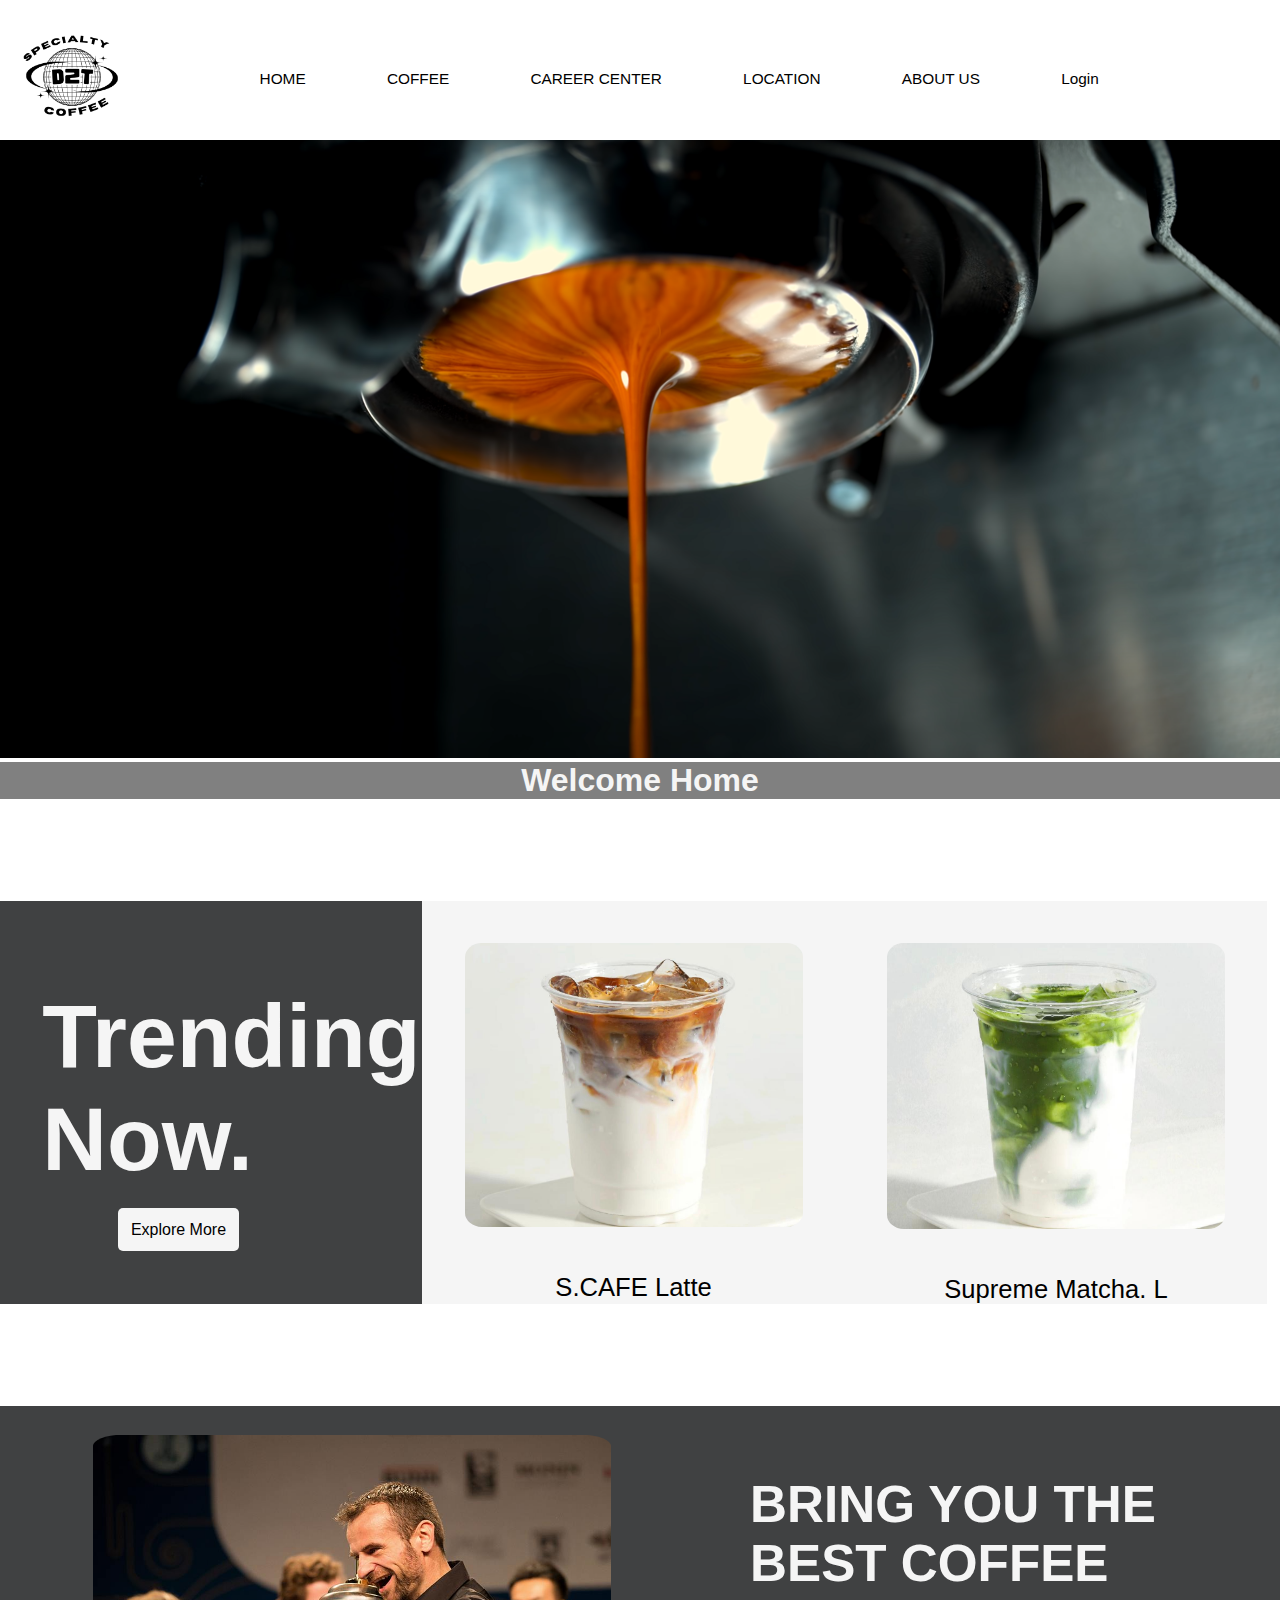
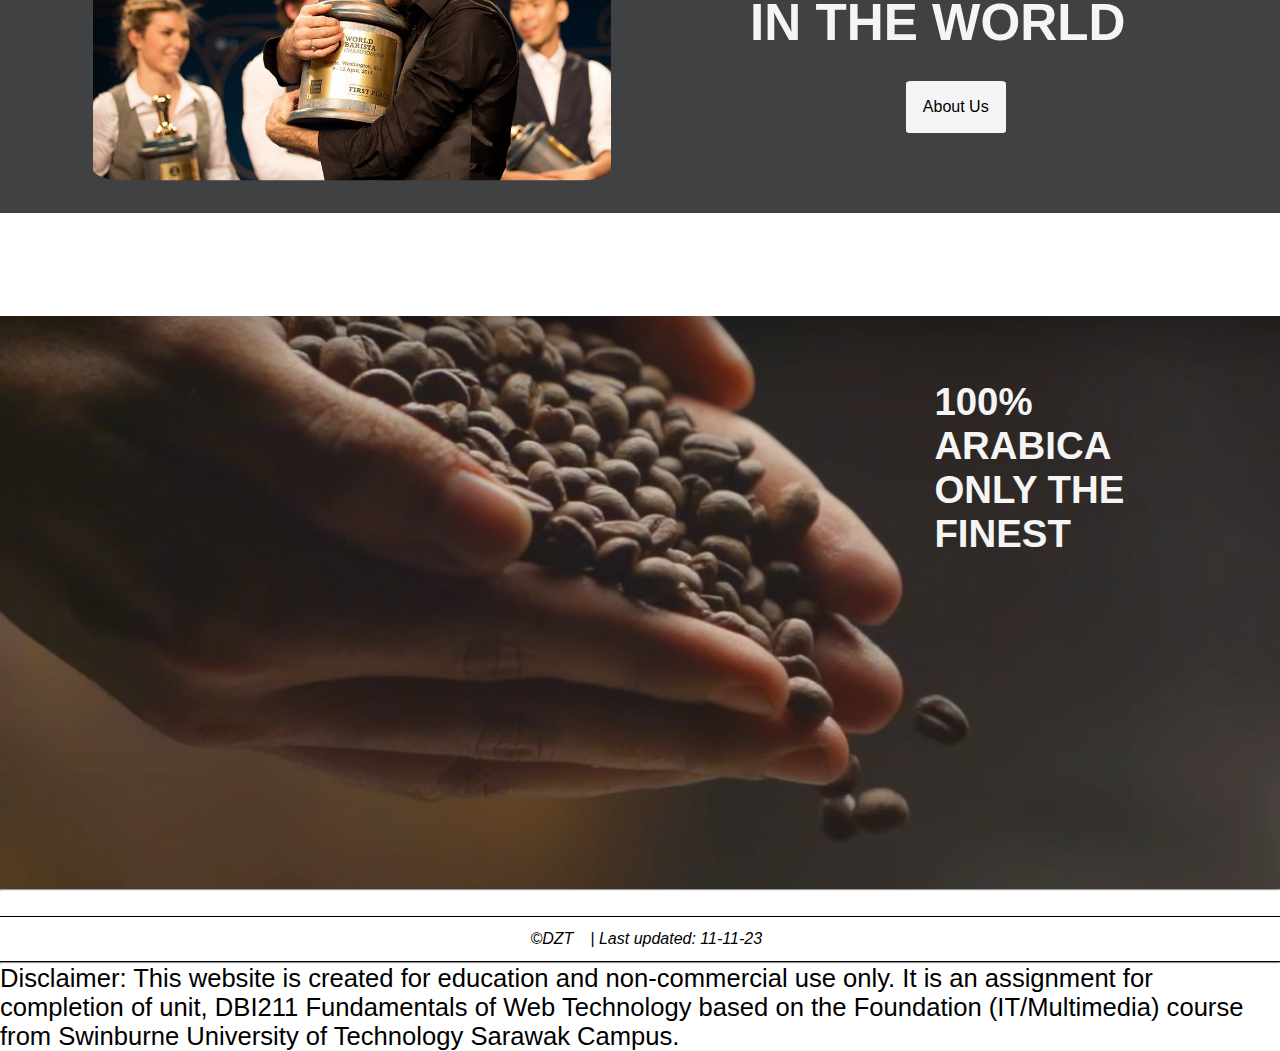
<file: index.html>
<!DOCTYPE html>
<html lang="en">
<head>
	<meta charset="utf-8">
	<meta name="author" content="Tingkungming">
	<meta name="viewport" content="width=device-width, initial-scale=1.0">
	<link rel="stylesheet" type="text/css" href="style.css">
	<!-- java script apply at this page -->
	<script src="script.js" type="text/javascript"></script>
	<title>Homepage</title>
</head>
<body class="size">
	<header>
			<div class="logo">
				<a href="index.html"><img src="images&videos/dzt.png" alt="dzt logo"></a>	
			</div>
			<nav>
				<ul>
					<li><a href="index.html">HOME</a></li>	
					 													
					<li><a href="coffee.html" class="nopadding">COFFEE</a>
						<ul  class="dropdown">
							<li class="rewardlink"><a href="reward.html" >- REWARD</a></li>
						</ul>
					</li>
					<!-- Scroll down menu at here-->
					<li><a href="career.html">CAREER CENTER</a></li>
					<li><a href="location.html">LOCATION</a></li>
					<li><a href="about.html">ABOUT US</a></li>
					<li class="navli"><a href="login.html">Login</a></li>
					<li class="navli"><a href="feedback.html">FEEDBACK</a></li>
				</ul>
			</nav>			
	</header>

	<div class="homebanner">
		<img src="images&videos/homebanner.png" id="img1" alt="banner">	
		<div class="bannerh1"><h1>Welcome Home</h1></div>
		<div class="clear"></div>		
	</div>
	
	<article>
		<div class="content">
			<div class="trending">				
				<h1>Trending Now.</h1>	
				<a href="coffee.html" class="hypertrending">Explore More</a>	
			</div>
			
			<div class="latte">
				<img src="images&videos/latte.jpeg" alt="latte">
				<p>S.CAFE Latte</p>
			</div>
			<div class="latte">
				<img src="images&videos/matcha.jpeg" alt="matcha">
				<p>Supreme Matcha. L</p>
			</div>	
			<div class="clear"></div>		
		</div>

		<div class="champion">
			<div class="champion2">
				<img src="images&videos/champion.jpg" alt="champion">
			</div>
			<div class="champion2">
				<ul>
				<li>BRING YOU THE</li>
				<li id="best">BEST <span class="small">COFFEE</span></li>
				<li>IN THE WORLD</li>
				</ul>
				<a href="#aboutus">About Us</a>
			</div>
			
		</div>	

		<div class="bean">
			<ul>
				<li>100%</li>
				<li>ARABICA</li>
				<li>ONLY THE FINEST</li>
			</ul>
		</div>
	</article>
	<hr>
	<footer>
		<address>
			<a href="about.html" class="foot">&copy;DZT</a> | Last updated: 11-11-23
		</address>
	</footer>
	<hr>
	<p>Disclaimer: This website is created for education and non-commercial use
		only. It is an assignment for completion of unit, DBI211 Fundamentals of Web
		Technology based on the Foundation (IT/Multimedia) course from Swinburne
		University of Technology Sarawak Campus.
	</p>
</body>
</html>
</file>
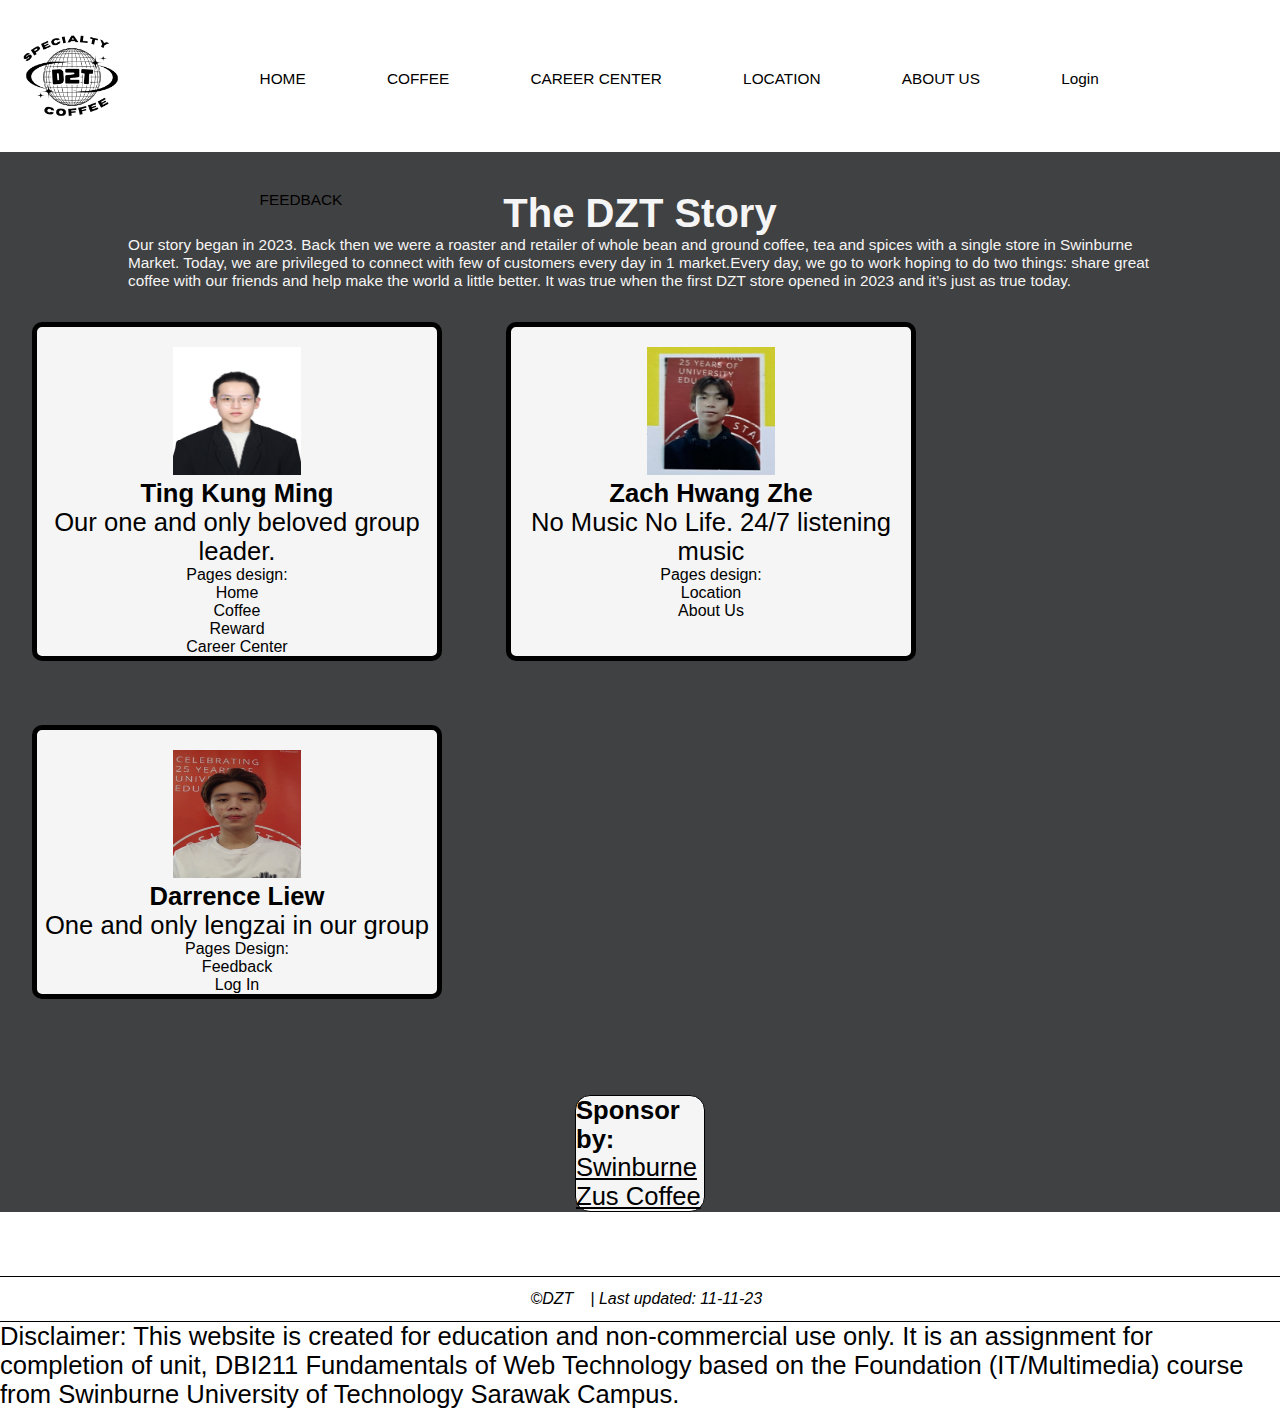
<file: about.html>
<!DOCTYPE html>
<html lang="en">
<head>
	<meta charset="utf-8">
	<meta name="author" content="Zach Hwang">
	<meta name="viewport" content="width-device-width, initial-scale=1.0">
	<title>About Us</title>
	<link rel="stylesheet" type="text/css" href="style.css">
</head>
<body class="size">
	<header>
			<div class="logo">
				<a href="index.html"><img src="images&videos/dzt.png" alt="dzt logo"></a>	
			</div>
			<nav>
				<ul>
					<li><a href="index.html">HOME</a></li>	
					 													
					<li><a href="coffee.html" class="nopadding">COFFEE</a>
						<ul  class="dropdown">
							<li class="rewardlink"><a href="reward.html" >- REWARD</a></li>
						</ul>
					</li>
					<!-- Scroll down menu at here-->
					<li><a href="career.html">CAREER CENTER</a></li>
					<li><a href="location.html">LOCATION</a></li>
					<li><a href="about.html">ABOUT US</a></li>
					<li class="navli"><a href="login.html">Login</a></li>
					<li class="navli"><a href="feedback.html">FEEDBACK</a></li>
				</ul>
			</nav>			
	</header>

	<article class="aboutfont">
		<div class="ab">
			<h1>The DZT Story</h1>
			<p>Our story began in 2023. Back then we were a roaster and retailer of whole bean and ground coffee, tea and spices with a single store in Swinburne Market. Today, we are privileged to connect with few of customers every day in 1 market.Every day, we go to work hoping to do two things: share great coffee with our friends and help make the world a little better. It was true when the first DZT store opened in 2023 and it’s just as true today.</p>
		</div>

		<div class="pfp">
			<div class="KM">
				<img src="images&videos/km.png" alt="selfie">
				<p><b>Ting Kung Ming</b><br>
				Our one and only beloved group leader.<br></p>
				<ul>Pages design:
					<li>Home</li>
					<li>Coffee</li>
					<li>Reward</li>
					<li>Career Center</li>
				</ul>
			</div>
			<div class="z">
				<img src="images&videos/z.jpg" alt="selfie">
				<p><b>Zach Hwang Zhe</b><br>
					No Music No Life.
					24/7 listening music</p>
				<ul>Pages design:
					<li>Location</li>
					<li>About Us</li>
				</ul>
			</div>
			<div class="kingsley" >
				<img src="images&videos/kingsley.jpg" alt="selfie">
				<p><b>Darrence Liew</b><br>
				One and only lengzai in our group</p>
				<ul>Pages Design:
					<li>Feedback</li>
					<li>Log In</li>
				</ul>
			</div>
		</div>
		<div class="sponsor">
			<!-- This information is taken from
			Swinburne University Technology Sarawak & ZUS Coffee -->
			<p><strong>Sponsor by:</strong> 
				<br><a href="https://www.swinburne.edu.my" target="_blank">Swinburne</a>
				<br><a href="https://zuscoffee.com" target="_blank">Zus Coffee</a>
			</p>
		</div>
	</article>

	<footer>
		<address>
			<a href="about.html" class="foot">&copy;DZT</a> | Last updated: 11-11-23
		</address>
	</footer>
	<p>Disclaimer: This website is created for education and non-commercial use
		only. It is an assignment for completion of unit, DBI211 Fundamentals of Web
		Technology based on the Foundation (IT/Multimedia) course from Swinburne
		University of Technology Sarawak Campus.
	</p>
</body>
</html>
</file>
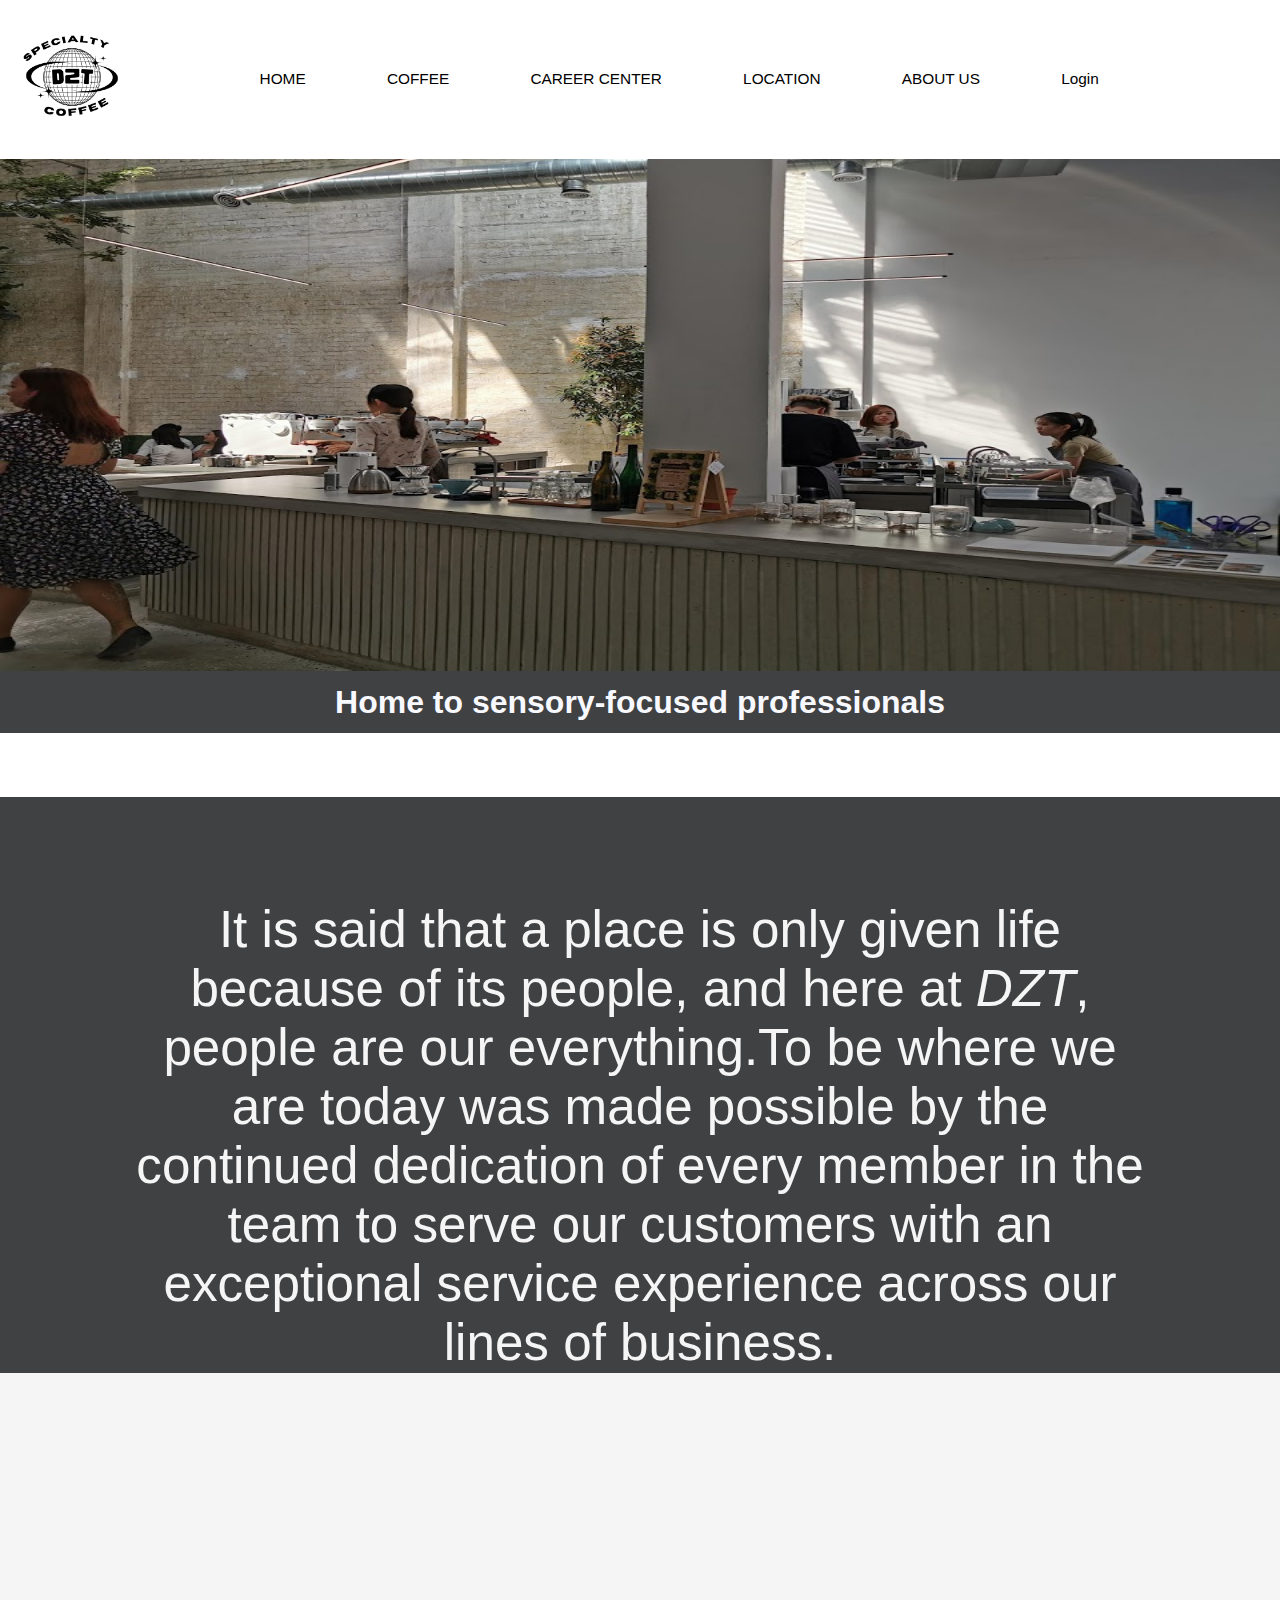
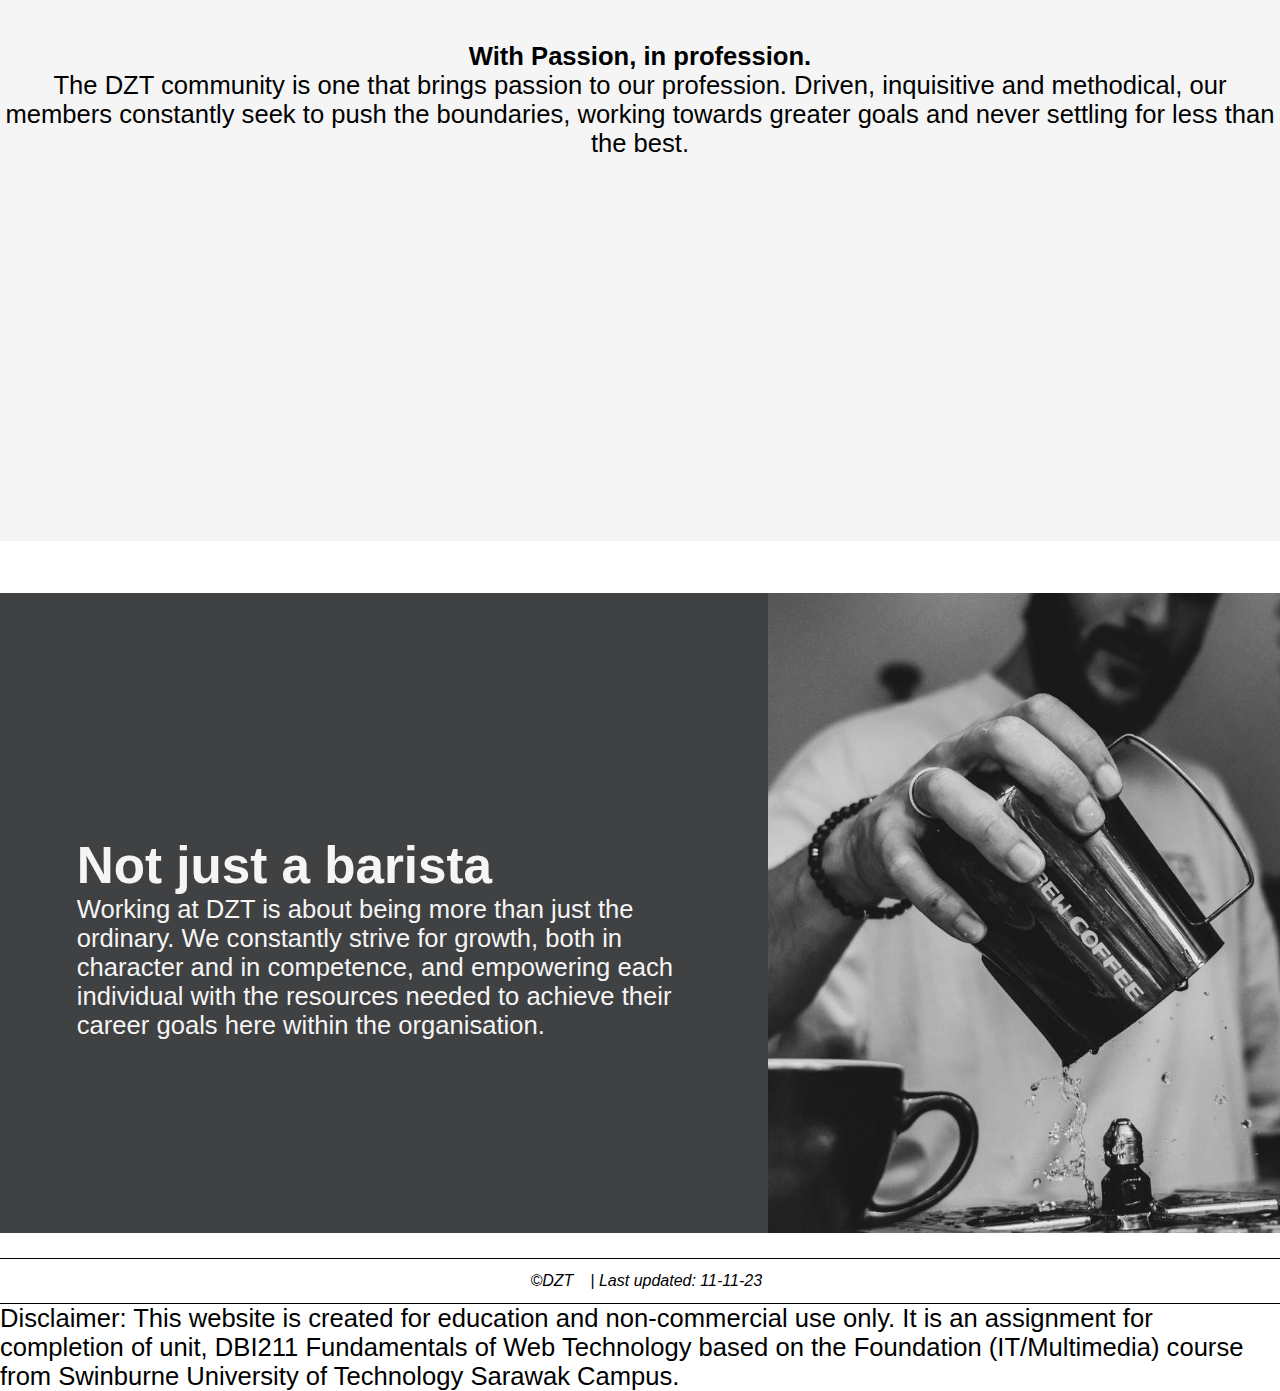
<file: career.html>
<!DOCTYPE html>
<html lang="en">
<head>
	<meta charset="utf-8">
	<meta name="author" content="Tingkungming">
	<meta name="viewport" content="width=device-width, initial-scale=1.0">
	<title>Career</title>
	<link rel="stylesheet" type="text/css" href="style.css">
</head>
<body class="size">
	<header>
			<div class="logo">
				<a href="index.html"><img src="images&videos/dzt.png" alt="dzt logo"></a>	
			</div>
			<nav>
				<ul>
					<li><a href="index.html">HOME</a></li>	
					 													
					<li><a href="coffee.html" class="nopadding">COFFEE</a>
						<ul  class="dropdown">
							<li class="rewardlink"><a href="reward.html" >- REWARD</a></li>
						</ul>
					</li>
					<!-- Scroll down menu at here-->
					<li><a href="career.html">CAREER CENTER</a></li>
					<li><a href="location.html">LOCATION</a></li>
					<li><a href="about.html">ABOUT US</a></li>
					<li class="navli"><a href="login.html">Login</a></li>
					<li class="navli"><a href="feedback.html">FEEDBACK</a></li>
				</ul>
			</nav>			
	</header>

	<article class="coffeearticle">
		<div class="career">
			<img src="images&videos/career.jpg" alt="banner">
			
		</div>
		<h1 class="careerh1">Home to sensory-focused professionals</h1>
		<div class="careercontent">
			<p>It is said that a place is only given life because of its people, and here at <em>DZT</em>, people are our everything.To be where we are today was made possible by the continued dedication of every member in the team to serve our customers with an exceptional service experience across our lines of business.</p>
		</div>

		<div class="careercontent2">
			<h1>With Passion, in profession.</h1>
			<p>The DZT community is one that brings passion to our profession. Driven, inquisitive and methodical, our members constantly seek to push the boundaries, working towards greater goals and never settling for less than the best.</p>
		</div>

		<div class="careercontent3">
			<div class="sidecontent3">
				<div class="poscontent3">
					<h1>Not just a barista</h1>
			        <p>Working at DZT is about being more than just the ordinary. We constantly strive for growth, both in character and in competence, and empowering each individual with the resources needed to achieve their career goals here within the organisation.</p>
				</div>			
			</div>

			<div class="imgcontent3"></div>
		</div>
	</article>

	<footer>
		<address>
			<a href="about.html" class="foot">&copy;DZT</a> | Last updated: 11-11-23
		</address>
	</footer>
	<p>Disclaimer: This website is created for education and non-commercial use
		only. It is an assignment for completion of unit, DBI211 Fundamentals of Web
		Technology based on the Foundation (IT/Multimedia) course from Swinburne
		University of Technology Sarawak Campus.
	</p>
</body>
</html>
</file>
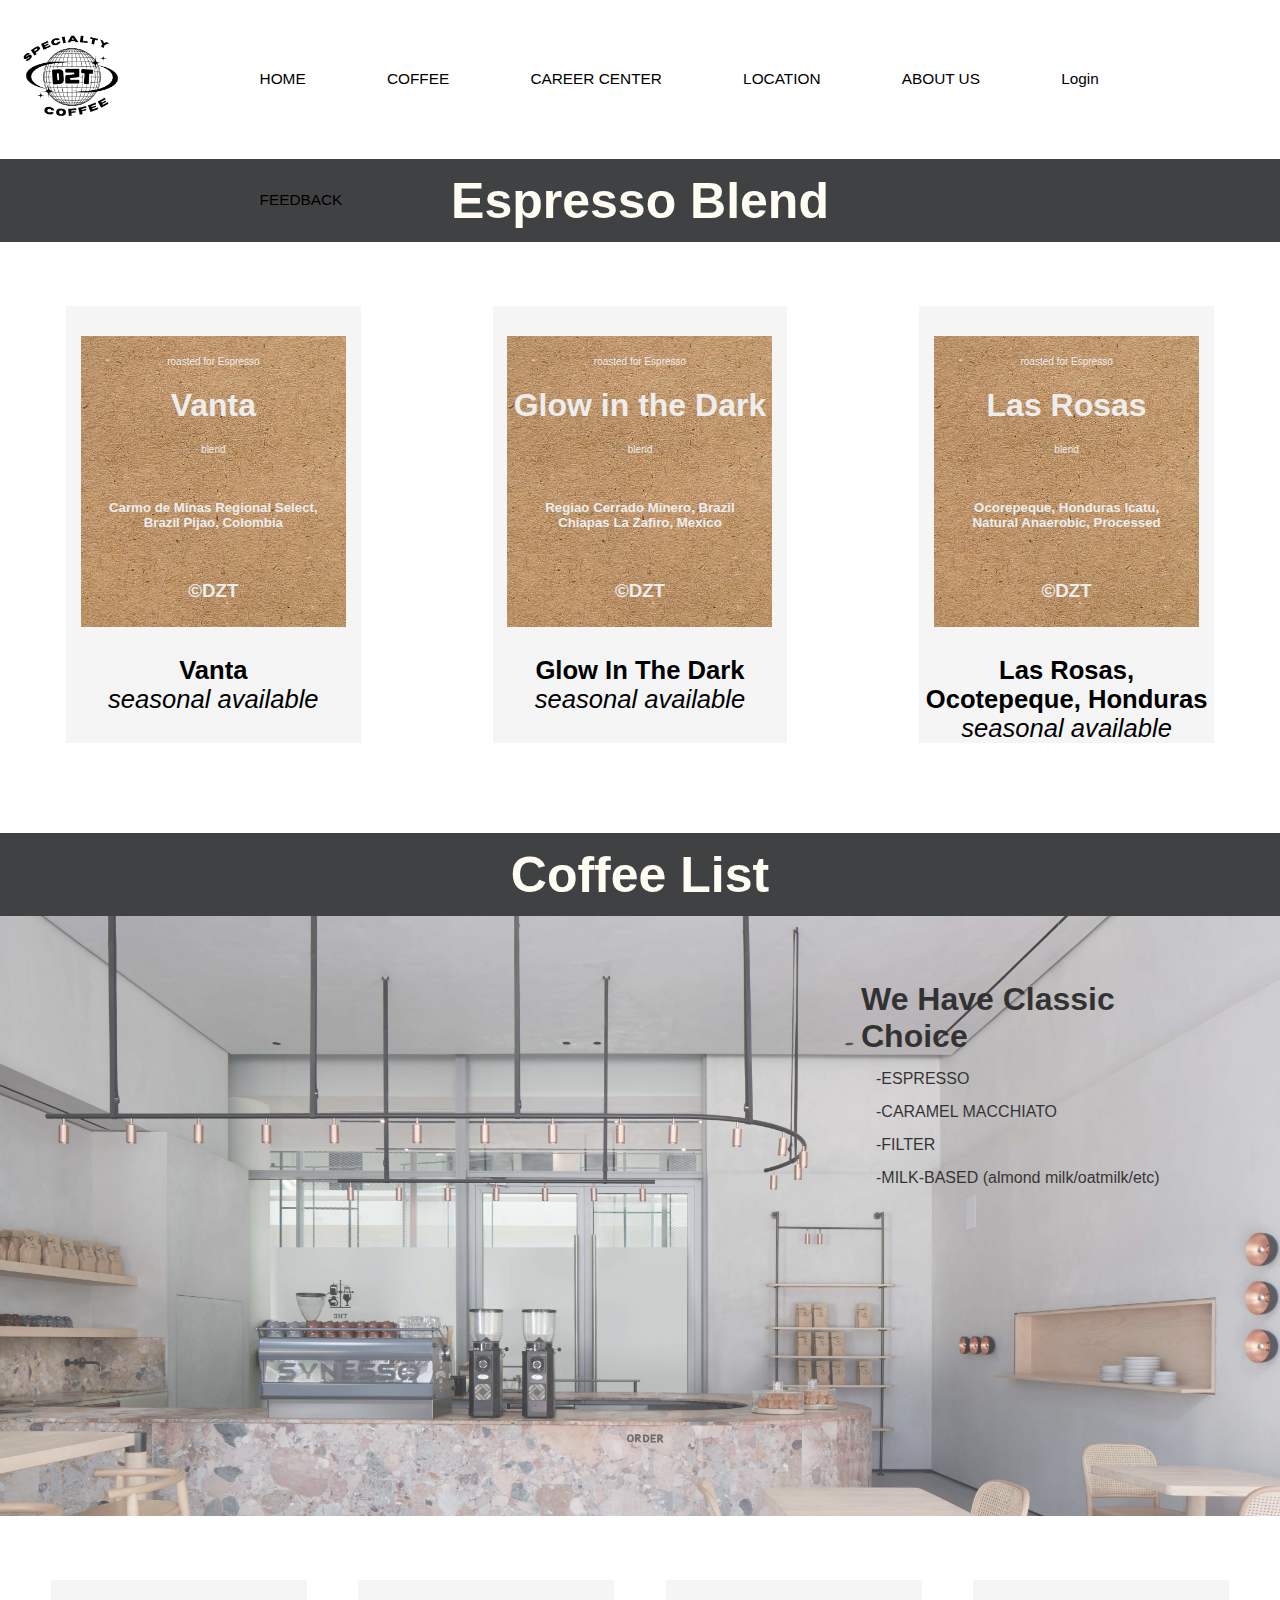
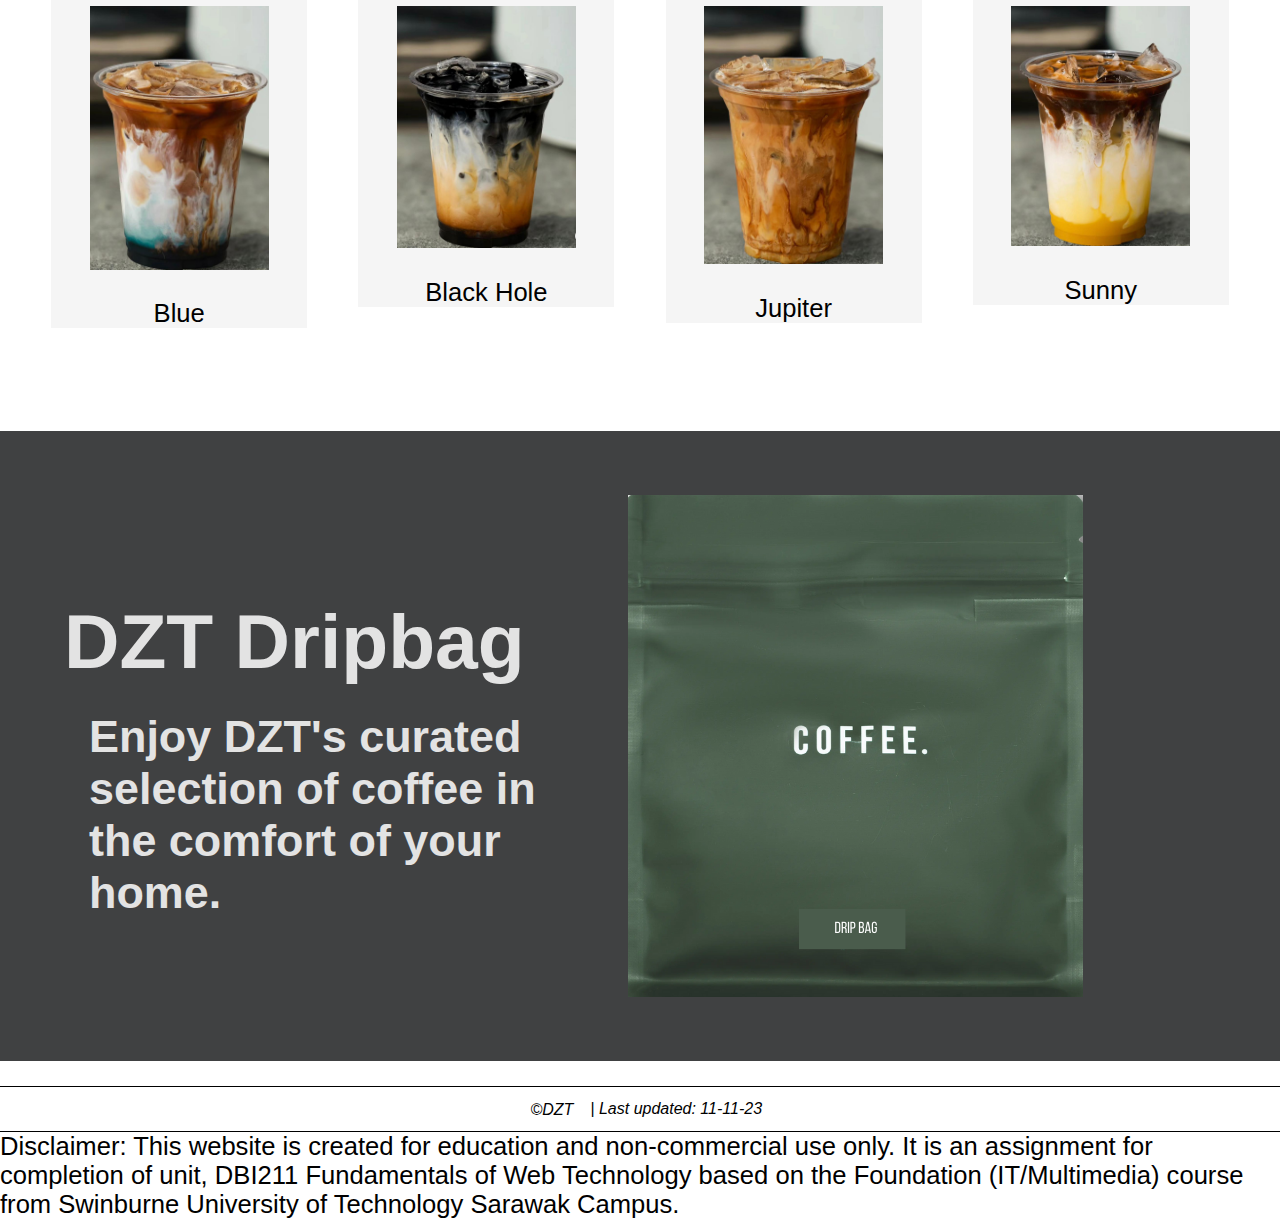
<file: coffee.html>
<!DOCTYPE html>
<html lang="en">
<head>
	<meta charset="utf-8">
	<meta name="author" content="Tingkungming">
	<title>Coffee</title>
	<link rel="stylesheet" type="text/css" href="style.css">
</head>
<body class="size">
	<header>
			<div class="logo">
				<a href="index.html"><img src="images&videos/dzt.png" alt="dzt logo"></a>	
			</div>
			<nav>
				<ul>
					<li><a href="index.html">HOME</a></li>	
					 													
					<li><a href="coffee.html" class="nopadding">COFFEE</a>
						<ul  class="dropdown">
							<li class="rewardlink"><a href="reward.html" >- REWARD</a></li>
						</ul>
					</li>
					<!-- Scroll down menu at here-->
					<li><a href="career.html">CAREER CENTER</a></li>
					<li><a href="location.html">LOCATION</a></li>
					<li><a href="about.html">ABOUT US</a></li>
					<li class="navli"><a href="login.html">Login</a></li>
					<li class="navli"><a href="feedback.html">FEEDBACK</a></li>
				</ul>
			</nav>			
	</header>
	<article class="coffeearticle">
		<h1 id="espressotitle">Espresso Blend</h1>
		<div id="espressobar">
			<div class="espressobean">			
				<div class="espressocolor">
					<p>roasted for Espresso</p>
					<h1>Vanta</h1>
					<p>blend</p>
					<h5>Carmo de Minas Regional Select, Brazil Pijao, Colombia</h5>
					<h3>&copy;DZT</h3>
				</div>
				<p><strong>Vanta</strong></p>
				<p><em>seasonal available</em></p>
			</div>
			<div class="espressobean">			
				<div class="espressocolor">
					<p>roasted for Espresso</p>
					<h1>Glow in the Dark</h1>
					<p>blend</p>
					<h5>Regiao Cerrado Minero, Brazil Chiapas La Zafiro, Mexico</h5>
					<h3>&copy;DZT</h3>
				</div>
				<p><strong>Glow In The Dark</strong></p>
				<p><em>seasonal available</em></p>
			</div>
			<div class="espressobean">
				<div></div>
				<div class="espressocolor">
					<p>roasted for Espresso</p>
					<h1>Las Rosas</h1>
					<p>blend</p>
					<h5>Ocorepeque, Honduras Icatu, Natural Anaerobic, Processed</h5>
					<h3>&copy;DZT</h3>
				</div>
				<p><strong>Las Rosas, Ocotepeque, Honduras</strong></p>
				<p><em>seasonal available</em></p>
			</div>
	    </div>

	    	<h1 id="espressotitle">Coffee List</h1>
	    	<div id="drinkbar">
	    		<div class="barside">
	    			<div class="barcontent">
		    		<h1>We Have Classic Choice</h1>
			    		<ul>
			    			<li>-ESPRESSO</li>
			    			<li>-CARAMEL MACCHIATO</li>
			    			<li>-FILTER</li>
			    			<li>-MILK-BASED (almond milk/oatmilk/etc)</li>
			    		</ul>
		    		</div>
	    		</div>
	    	</div>
	    
	    <div class="drinkbox">
	    	<div class="drink">
	    		<img src="images&videos/drink1.jpeg" alt="drink">
	    		<p>Blue</p>
	    	</div>
	    	<div class="drink">
	    		<img src="images&videos/drink2.jpeg" alt="drink">
	    		<p>Black Hole</p>
	    	</div>
	    	<div class="drink">
	    		<img src="images&videos/drink3.jpeg" alt="drink">
	    		<p>Jupiter</p>
	    	</div>
	    	<div class="drink">
	    		<img src="images&videos/drink4.jpeg" alt="drink">
	    		<p>Sunny</p>
	    	</div>
	    </div>

	    <div class="dripbox">
	    	
	    	<div class="driptext">
	    		<h1>DZT Dripbag</h1>
	    		<h3>Enjoy DZT's curated selection of coffee in the comfort of your home.</h3>
	    	</div>
	    	<img src="images&videos/dripbag.png" alt="dripbag">    	
	    </div>
	</article>

	<footer>
		<address>
			<a href="about.html" class="foot">&copy;DZT</a> | Last updated: 11-11-23
		</address>
	</footer>
	<p>Disclaimer: This website is created for education and non-commercial use
		only. It is an assignment for completion of unit, DBI211 Fundamentals of Web
		Technology based on the Foundation (IT/Multimedia) course from Swinburne
		University of Technology Sarawak Campus.
	</p>
</body>
</html>
</file>
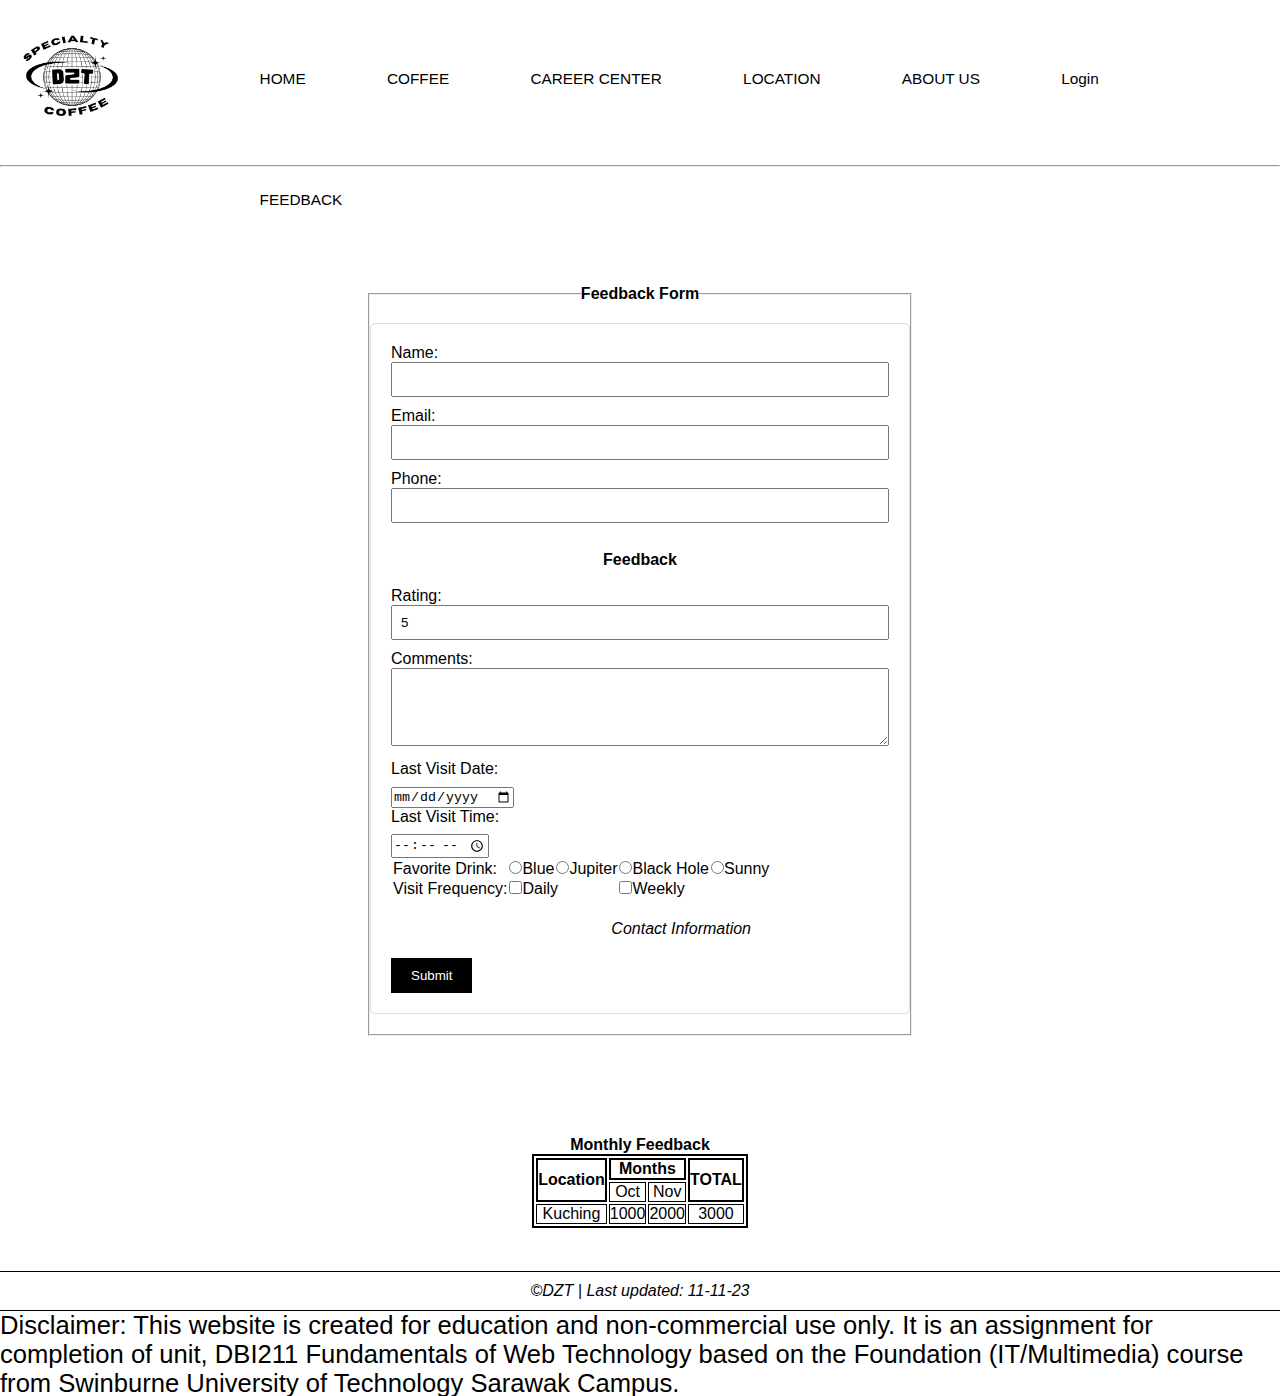
<file: feedback.html>
<!DOCTYPE html>
<html lang="en">
<head>
	<meta charset="utf-8">
	<meta name="author" content="Darrence Liew">
	<title>Feedback</title>
	<link rel="stylesheet" type="text/css" href="style.css">
</head>
<body class="size">
	<header class="darrence_header2">
			<div class="logo">
				<a href="index.html"><img src="images&videos/dzt.png" alt="dzt logo"></a>	
			</div>
			<nav>
				<ul>
					<li><a href="index.html">HOME</a></li>	
					 													
					<li><a href="coffee.html" class="nopadding">COFFEE</a>
						<ul  class="dropdown">
							<li class="rewardlink"><a href="reward.html" >- REWARD</a></li>
						</ul>
					</li>
					<!-- Scroll down menu at here-->
					<li><a href="career.html">CAREER CENTER</a></li>
					<li><a href="location.html">LOCATION</a></li>
					<li><a href="about.html">ABOUT US</a></li>
					<li class="navli"><a href="login.html">Login</a></li>
					<li class="navli"><a href="feedback.html">FEEDBACK</a></li>
				</ul>
			</nav>			
	</header>
	<hr>
	<article class="darrence_article">
	    <br>
	    <fieldset>
	    	<legend><strong>Feedback Form</strong></legend>
	    
		<form class="darrence_form">
			<table>
			 <caption class="caption1"><em>Contact Information</em></caption>
			 <label for="name" class="darrence_label">Name:</label>
			 <input type="text" id="name" name="name" required class="darrence_input"><br>
			 <label for="email" class="darrence_label">Email:</label>
			 <input type="email" id="email" name="email" required class="darrence_input"><br>
			 <label for="phone" class="darrence_label">Phone:</label>
			 <input type="tel" id="phone" name="phone" class="darrence_input"><br>

			 <br><strong><div class="gocenter">Feedback</div></strong><br>
			 <label for="rating" class="darrence_label">Rating:</label>
		     <input type="number" id="rating" name="rating" min="1" max="5" value="5" required class="darrence_input"><br>
			 <label for="comments" class="darrence_label">Comments:</label>
			 <textarea id="comments" name="comments" rows="4" cols="50" required class="darrence_textarea"></textarea><br>
        <tr >
			 <td >Favorite Drink:</td>
			 <td><label for="blue"><input type="radio" id="blue" name="blue">Blue</label></td>
			 
			 <td><label for="jupiter"><input type="radio" id="jupiter" name="jupiter">Jupiter</label></td>
			 
			 <td><label for="blackhole"><input type="radio" id="blackhole" name="blackhole">Black Hole</label></td>
			 
			 <td><label for="sunny"><input type="radio" id="sunny" name="sunny">Sunny</label></td>
        </tr>
        <tr class="boxmargin">
			 <td >Visit Frequency:</td>
			 <td colspan="2"><label for="daily"><input type="checkbox" id="daily" name="daily">Daily</label></td>
			 
			 <td><label for="weekly"><input type="checkbox" id="weekly" name="weekly">Weekly</label></td>
		</tr>
			 <label for="visitDate" class="darrence_label">Last Visit Date:</label>
			 <p class="darrence_p"><input type="date" id="visitDate" name="visitDate" class="darrence_input"><br></p>
			 <label for="visitTime" class="darrence_label">Last Visit Time:</label>
			 <p class="darrence_p"><input type="time" id="visitTime" name="visitTime" class="darrence_input"><br></p>
		</table>
			 <input type="submit" value="Submit" class="darrence_input">
		</form>
	</article>
	</fieldset>

	<table class="lasttable">
		<caption class="capgotop"><strong>Monthly Feedback</strong></caption>
		<tr>
			<th rowspan="2">Location</th>
			<th colspan="2">Months</th>
			<th rowspan="2">TOTAL</th>
		</tr>

		<tr>
			<td class="tabletd">Oct</td>
			<td class="tabletd">Nov</td>
		</tr>
		<tr>
			<td class="tabletd">Kuching</td>
			<td class="tabletd">1000</td>
			<td class="tabletd">2000</td>
			<td class="tabletd">3000</td>
		</tr>
	</table>
	<br>
	<footer class="darrence_footer">
		<address>
			<a href="about.html" class="">&copy;DZT</a> | Last updated: 11-11-23
		</address>
	</footer>

	<p class="darrence_p">Disclaimer: This website is created for education and non-commercial use
		only. It is an assignment for completion of unit, DBI211 Fundamentals of Web
		Technology based on the Foundation (IT/Multimedia) course from Swinburne
		University of Technology Sarawak Campus.
	</p>
</body>
</html>
</file>
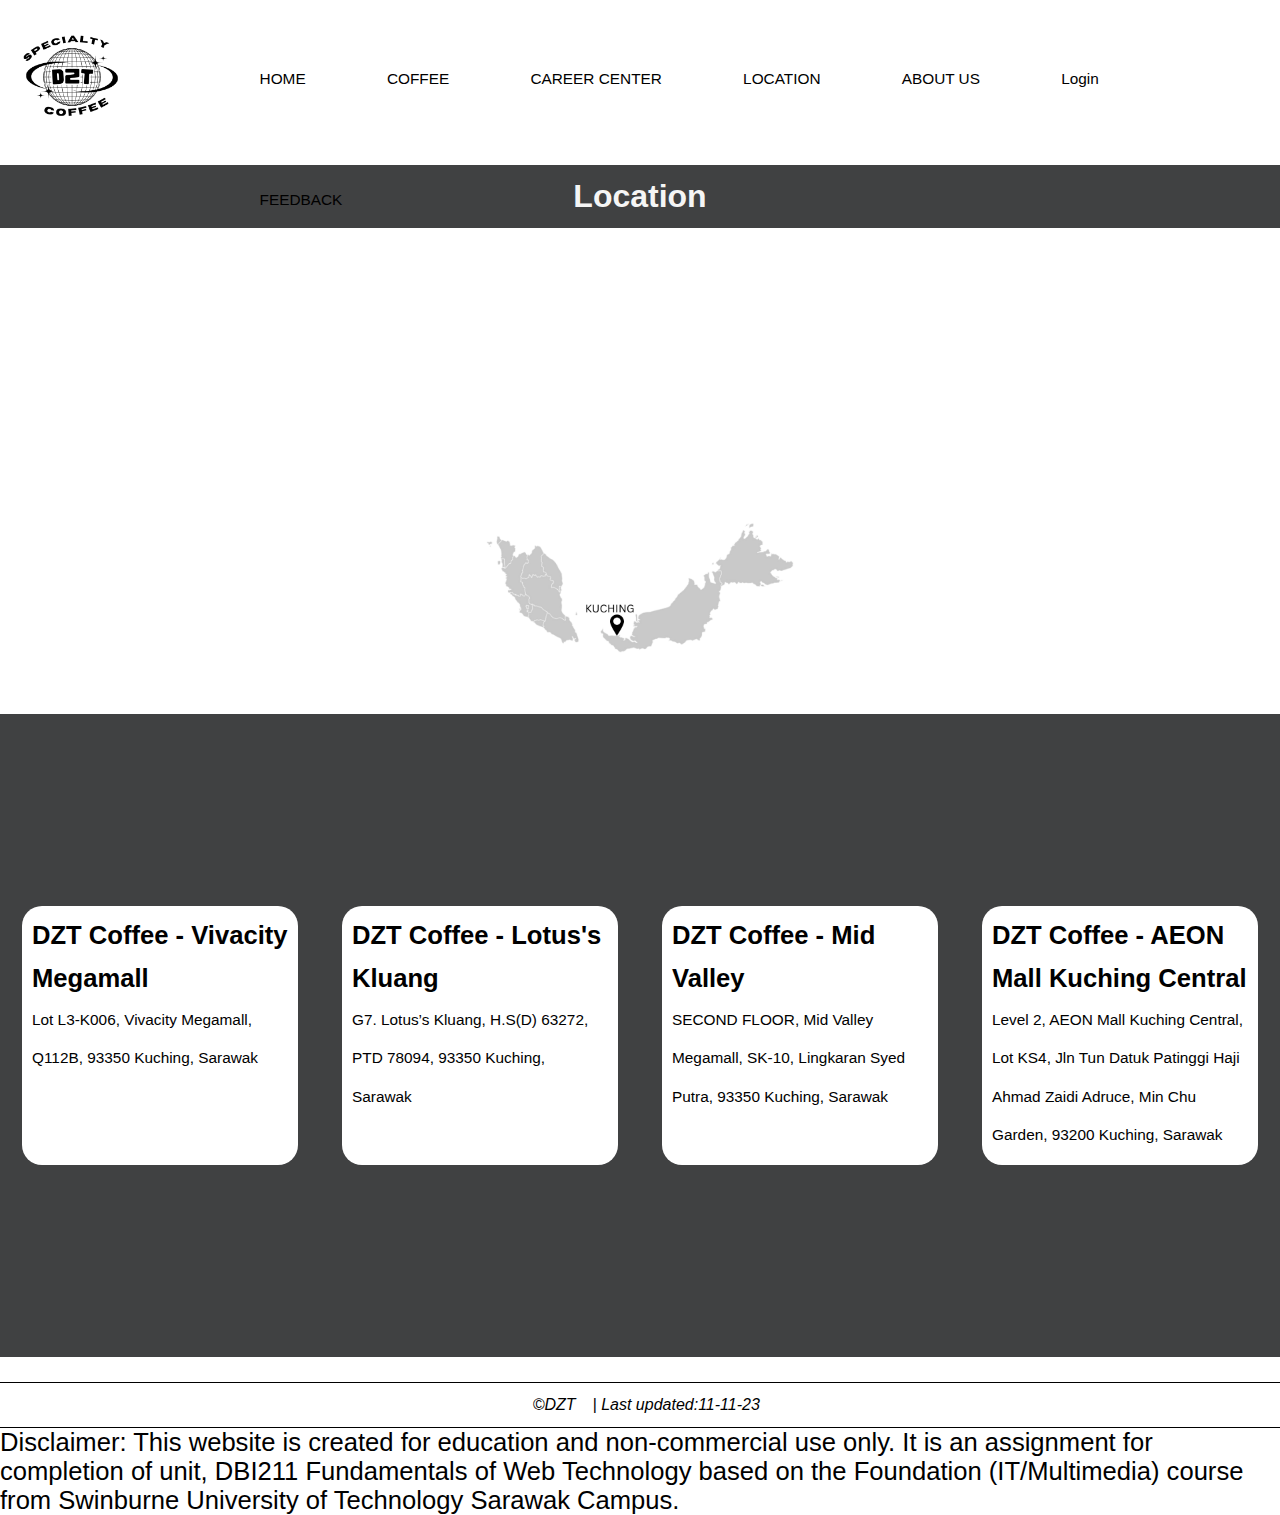
<file: location.html>
<!DOCTYPE html>
<html lang="en">
<head>
	<meta charset="utf-8">
	<meta name="author" content="Zach Hwang">
	<meta name="viewport" content="width-device-width, initial-scale=1.0">
	<title>Location</title>
	<link rel="stylesheet" type="text/css" href="style.css">
</head>
<body class="size">
<header>
			<div class="logo">
				<a href="index.html"><img src="images&videos/dzt.png" alt="dzt logo"></a>	
			</div>
			<nav>
				<ul>
					<li><a href="index.html">HOME</a></li>	
					 													
					<li><a href="coffee.html" class="nopadding">COFFEE</a>
						<ul  class="dropdown">
							<li class="rewardlink"><a href="reward.html" >- REWARD</a></li>
						</ul>
					</li>
					<!-- Scroll down menu at here-->
					<li><a href="career.html">CAREER CENTER</a></li>
					<li><a href="location.html">LOCATION</a></li>
					<li><a href="about.html">ABOUT US</a></li>
					<li class="navli"><a href="login.html">Login</a></li>
					<li class="navli"><a href="feedback.html">FEEDBACK</a></li>
				</ul>
			</nav>			
	</header>

	<article class="locationfont">
		<div class="we">
			<h1>Location</h1>	
		</div>	
		<div class="map">
			
		</div>
		<div class="mbox">
			<div class="box">
				<p><b>DZT Coffee - Vivacity Megamall</b><br>
				Lot L3-K006, Vivacity Megamall, Q112B, 93350 Kuching, Sarawak</p>
			</div>
			<div class="box">
				<p><b>DZT Coffee - Lotus's Kluang</b><br>
				G7. Lotus’s Kluang, H.S(D) 63272, PTD 78094, 93350 Kuching, Sarawak</p>
			</div>
			<div class="box">
				<p><b>DZT Coffee - Mid Valley</b><br>
				SECOND FLOOR, Mid Valley Megamall, SK-10, Lingkaran Syed Putra, 93350 Kuching, Sarawak</p>
			</div>
			<div class="box">
				<p><b>DZT Coffee - AEON Mall Kuching Central</b><br>
				Level 2, AEON Mall Kuching Central, Lot KS4, Jln Tun Datuk Patinggi Haji Ahmad Zaidi Adruce, Min Chu Garden, 93200 Kuching, Sarawak</p>	
			</div>
		</div>
	</article>

	<footer>
		<address>
			<a href="about.html" class="foot">&copy;DZT</a> | Last updated:11-11-23
		</address>
	</footer>
	<p>Disclaimer: This website is created for education and non-commercial use
		only. It is an assignment for completion of unit, DBI211 Fundamentals of Web
		Technology based on the Foundation (IT/Multimedia) course from Swinburne
		University of Technology Sarawak Campus.
	</p>
</body>
</html>
</file>
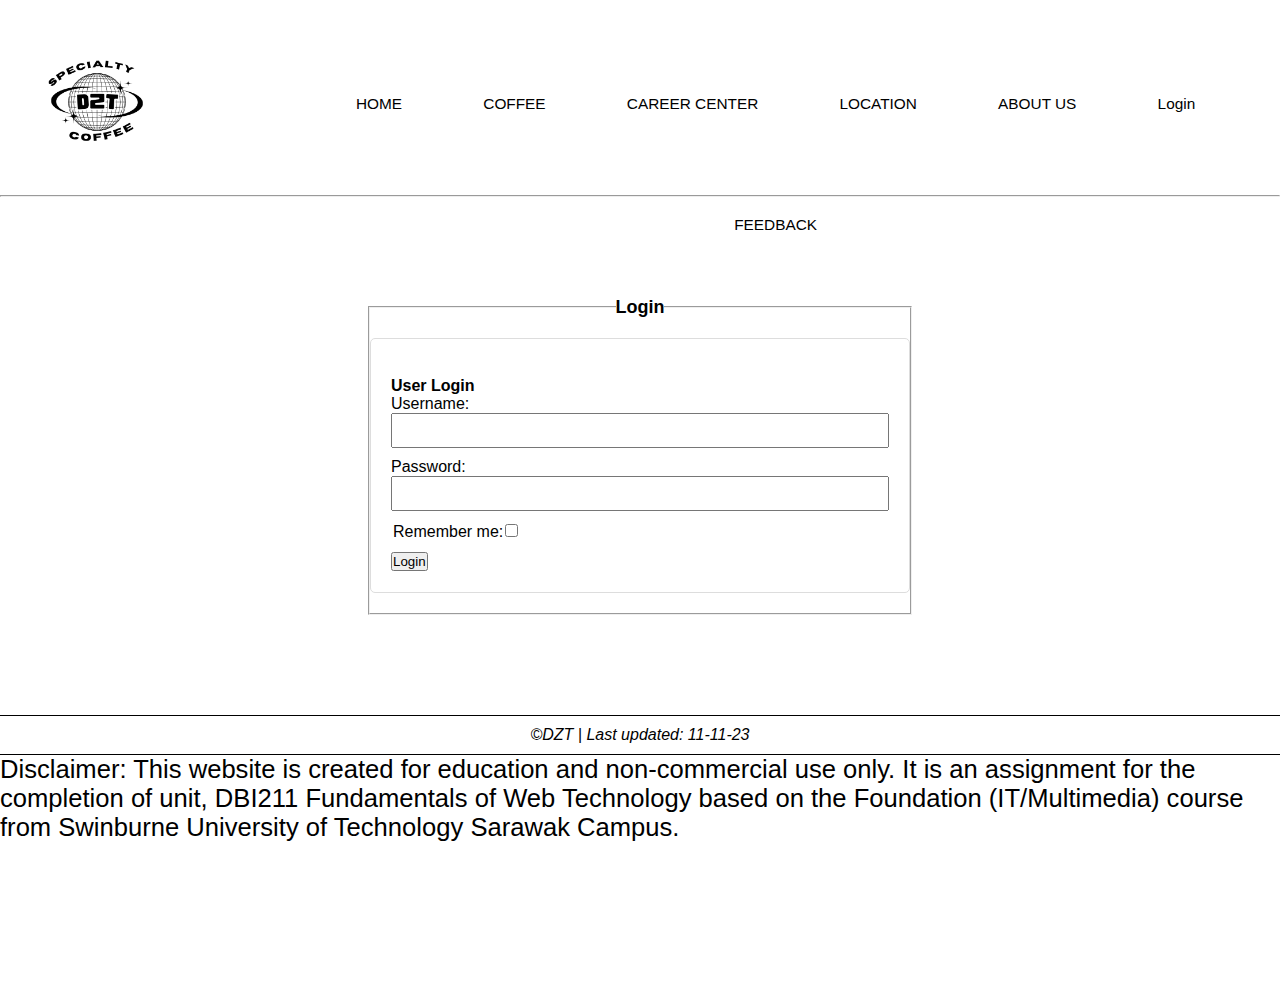
<file: login.html>
<!DOCTYPE html>
<html lang="en">
<head>
	<meta charset="utf-8">
	<meta name="author" content="Darrence Liew">
	<title>Login</title>
	<link rel="stylesheet" type="text/css" href="style.css">
</head>
<body class="size">
	<header class="darrence_header">
			<div class="logo">
				<a href="index.html"><img src="images&videos/dzt.png" alt="dzt logo"></a>	
			</div>
			<nav>
				<ul>
					<li><a href="index.html">HOME</a></li>	
					 													
					<li><a href="coffee.html" class="nopadding">COFFEE</a>
						<ul  class="dropdown">
							<li class="rewardlink"><a href="reward.html" >- REWARD</a></li>
						</ul>
					</li>
					<!-- Scroll down menu at here-->
					<li><a href="career.html">CAREER CENTER</a></li>
					<li><a href="location.html">LOCATION</a></li>
					<li><a href="about.html">ABOUT US</a></li>
					<li class="navli"><a href="login.html">Login</a></li>
					<li class="navli"><a href="feedback.html">FEEDBACK</a></li>
				</ul>
			</nav>			
	</header>
	<br>
	<hr>
	<article class="darrence_article">
		<fieldset>
		<legend><h1 class="h1_darrence">Login</h1></legend>
		<form method="post" class="darrence_form">
			<table>
				<tr>
				<br><strong>User Login</strong><br>
				    <label for="username" class="darrence_label">Username:</label>
				    <input type="text" id="username" name="username" required class="darrence_input"><br>
				    <label for="password" class="darrence_label">Password:</label>
					<input type="password" id="password" name="password" required class="darrence_input"><br>
					<td><label for="remember" class="darrence_label">Remember me:</label></td>
				    <td><input type="checkbox" id="remember" name="remember" class="darrence_input"><br></td>
				</tr>
				</table>
				    <p class="darrence_p"><button type="submit">Login</button></p>
		</form>
		</table>
	</fieldset>
	</article>
	<footer class="darrence_footer">
		<address>
			<a href="about.html" class="">&copy;DZT</a> | Last updated: 11-11-23
		</address>
	</footer>
	<p >Disclaimer: This website is created for education and non-commercial use only. It is an assignment for the completion of unit, DBI211 Fundamentals of Web Technology based on the Foundation (IT/Multimedia) course from Swinburne University of Technology Sarawak Campus.</p>
</body>
</html>
</file>
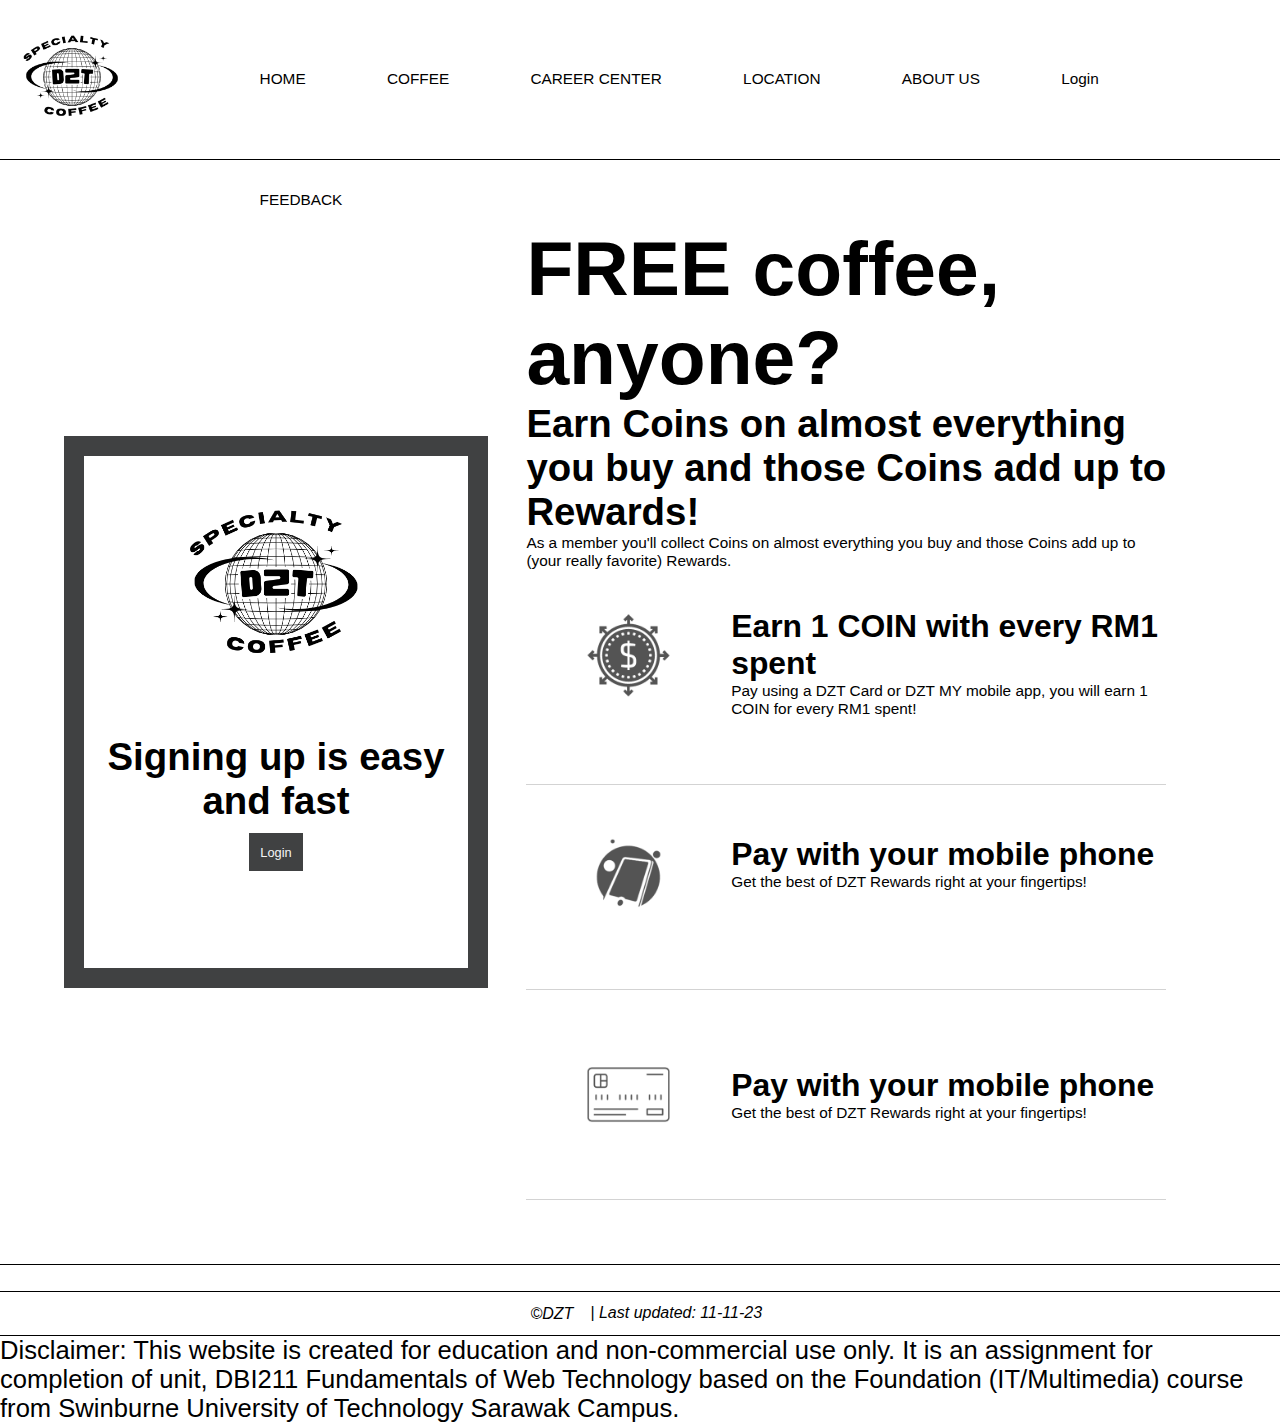
<file: reward.html>
<!DOCTYPE html>
<html lang="en">
<head>
	<meta charset="utf-8">
	<meta name="author" content="Tingkungming">
	<meta name="viewport" content="width=device-width, initial-scale=1.0">
	<link rel="stylesheet" type="text/css" href="style.css">
	<title>Reward</title>
</head>
<body class="size">
	<header>
			<div class="logo">
				<a href="index.html"><img src="images&videos/dzt.png" alt="dzt logo"></a>	
			</div>
			<nav>
				<ul>
					<li><a href="index.html">HOME</a></li>	
					 													
					<li><a href="coffee.html" class="nopadding">COFFEE</a>
						<ul  class="dropdown">
							<li class="rewardlink"><a href="reward.html" >- REWARD</a></li>
						</ul>
					</li>
					<!-- Scroll down menu at here-->
					<li><a href="career.html">CAREER CENTER</a></li>
					<li><a href="location.html">LOCATION</a></li>
					<li><a href="about.html">ABOUT US</a></li>
					<li class="navli"><a href="login.html">Login</a></li>
					<li class="navli"><a href="feedback.html">FEEDBACK</a></li>
				</ul>
			</nav>			
	</header>
	
	<article class="coffeearticle">
		<div class="rewardbox">
			<div id="sidesign">
				<img src="images&videos/dzt.png" alt="logo">
				<div class="signtext">
					<h2>Signing up is easy and fast</h2>	
				</div>
				<a href="login.html" id="loginlink" class="loginsize">Login</a>		
			</div>

		<div class ="logincontent">
				<h1>FREE coffee, anyone?</h1>
				<h4>Earn Coins on almost everything you buy and those Coins add up to Rewards!</h4>
				<p>As a member you'll collect Coins on almost everything you buy and those Coins add up to (your really favorite) Rewards.</p>
				<div id="coin">
					<div>
						<img src="images&videos/coin.png" alt="coin">
					</div>
					<div class="coincsize">
						<h5>Earn 1 COIN with every RM1 spent</h5>
						<p>Pay using a DZT Card or DZT MY mobile app, you will earn 1 COIN for every RM1 spent!</p>
					</div>				 
				</div>
				<div class="mobile">
					<img src="images&videos/mobile.png" alt="mobile">
					<div class="mobilesize">
						<h5>Pay with your mobile phone</h5>
						<p>Get the best of DZT Rewards right at your fingertips!</p>
					</div>	
				</div>
				<div class="card">
					<img src="images&videos/card.png" alt="card">
					<div class="cardsize">
						<h5>Pay with your mobile phone</h5>
						<p>Get the best of DZT Rewards right at your fingertips!</p>
					</div>	
				</div>
			</div>
		</div>
		
	</article>
	
	<footer>
		<address>
			<a href="about.html" class="foot">&copy;DZT</a> | Last updated: 11-11-23
		</address>
	</footer>
	<p>Disclaimer: This website is created for education and non-commercial use
		only. It is an assignment for completion of unit, DBI211 Fundamentals of Web
		Technology based on the Foundation (IT/Multimedia) course from Swinburne
		University of Technology Sarawak Campus.
	</p>
</body>
</html>
</file>
<file: style.css>
*{	/* Clear all margin and padding  */
	margin: 0;
	padding: 0;
}
.size{/* Adjust size and font for the whole page */
	height: 1000px;
	font-family: arial narrow, calibri light, sans-serif;
}
.homebanner{/* Given a space for placing home page banner */
	margin-top: 7vw;
}
/* set size and position the banner  */
.homebanner img{
	width: 100%;
	
}
.bannerh1{ /* set size and position the font  */
	text-align: center;
	background-color: grey;
  	color: whitesmoke;
  	
}
header{
	width: 100%;
	height: 5%;
	display: flex;
	margin-bottom: 5vw;
}
.logo{/* For fitting size of the logo image */
	width: 12%;
	height: 12vw;
}
.logo img{
	width: 100%;
	height: 100%;
	object-fit: contain;
}
nav{
	height: 100%;
	width: 88%;	
	display: flex;	
	padding-left: 6vw;
}
header li{
	font-size: 1.2vw;
	list-style-type: none;
	display: inline-flex;
	margin: 3vw 3vw 0% 3vw;

}
header ul{
	width: 100%;
	padding: 3% 0% 3% 0%;
}
.rewardlink{
	margin: 0%;
}
a{
	text-decoration: none;
}
.nopadding{/* Adjustment using padding */
	padding-bottom: 5vw;
}
.dropdown{ /* forming a scroll down menu  */
	padding: 0;
	margin: 3% 0% 0% 0%;
	width: 10%;
	position: absolute;
	z-index: 999;
	display: none;
} /* display style for scroll down menu  */
li:hover ul.dropdown{
	display: block;
}
.content{/* forming the content into a row */
	margin-top: 8%;
	display: flex;
}
.trending, .latte{/* size of the latte image */
	width: 33%;
}
.trending{/* background color */
	background-color: #404142;
}
.trending h1{/* color size and placement for header */
	padding: 20% 0% 7% 10%;
	font-size: 7vw;
	color: whitesmoke;
}
.trending a{/* color box for background color */
	padding: 3%;
	margin: 5% 0% 0% 28%;
	background-color: whitesmoke;
	border-radius: 5px;
}
.latte{/* color box for background color of latte image */
	background-color: whitesmoke;
}
.latte img{
	width: 80%;
	margin: 10%;
	border-radius: 5%;

}
.latte p{/* description for latte */	
	text-align: center;
	margin: 0;
	font-family: sans-serif;
	font-weight: lighter;	
}
a:hover{ /* set all hyperlinks hover style  */
	text-decoration: underline;
}
a:active{ /* set all hyperlinks active color  */
	color: grey;
}

.champion{ /* set a box for champion image  */
	margin-top: 8%;
	background-color: #404142;
	display: flex;
	
}
.champion2{/* set the size of the image for champion2 */
	width: 45%;
	margin-left: 5%;
}
.champion img{
	width: 100%;
	box-sizing: border-box;
	padding: 5%;
	border-radius: 10%;
}
.champion ul{/* place adjustment for unordered list */
	margin: 12% 0% 8% 8%;

}
.champion ul li{
	font-size: 4vw;
	list-style-type: none;
	font-weight: bolder;
	color: whitesmoke;
}
.champion a{
	padding: 3%;
	background-color: whitesmoke;
	border-radius: 5%;
	margin: 12% 0% 0% 35%;	
}
.bean{ /* set a box size for insert image  */	
	margin-top: 8%;
	background-image: url("images&videos/bean.png");
	background-size: cover;
}
.bean ul{
	width: 64%;
	padding: 5% 0% 26% 73%;
	color: whitesmoke;
	list-style-type: none;
}
.bean li{
	font-size: 3vw;
	width: 40%;
	font-weight: bolder;
}
footer{/* style of the page footer */
	margin-top: 2%;
	border-top: 1px solid black;
	border-bottom: 1px solid black;
	padding: 1%;
	text-align: center;
}
.foot{ /* footer style  */
	padding: 1%;	
	background-color: white;
	color: black;
	
}
.coffeearticle{/* adjust placement of coffee page */
	margin-top: 8.5vw;
}
#espressotitle{ /* set espresso blend style  */
	color: rgba(255, 253, 243, 1);
	text-align: center;
	margin-top: 2%;
	padding: 1%;
	font-size: 50px;
	font-family: sans-serif;
	background-color: #404142;
}
#espressobar{/* adjust the placement of the esspressobar part */
	display: flex;
}
.espressobean{ /* set box style  */
	width: 23vw;
	background-color: whitesmoke;
	text-align: center;
	margin: 5% auto;
}
/* set font style  */
.espressobean p, .barcontent, .drink p, .driptext, .homebanner, .signtext, .logincontent, .career{ 
	font-family: arial narrow,sans-serif;
}
.espressocolor{ /* set box style  */
	background-image: url(images&videos/cardboard.webp);
	margin: 10% 5%;
	color: #ededed;
	font-family: arial narrow,sans-serif;
}
.espressocolor p{
	padding: 20px;
	font-size: 10px;
}
.espressocolor h5,h3{
	padding: 25px;
}
#drinkbar{ /* set image style  */
	height: 600px;
	background-image: url(images&videos/coffeebar.jpg);
	background-size: cover;
	opacity: 0.8;
}
.barside{ /* position the image  */
	width: 30%;
	float: right;
	margin: 50px;
	clear: both;	
}
.barcontent,.barcontent li{ 
	margin: 15px;
	list-style-type: none;
}
.drinkbox{/* adjust the placement of the drinkbox part */
	display: flex;
	margin-bottom: 8%;
}
.drink{ /* box style  */
	width: 20%;
	height: 75%;
	background-color: whitesmoke;
	margin-top: 5%;
	margin-left: 4%;
}
.drink img{ 
	width: 70%;
	margin: 10% 15%;
}
.drink p{
	text-align: center;
}
.dripbox{ /* set box size  */
	display: flex;
	background-color: #404142;
	padding: 5%;
}
.dripbox img{
	height: 80%;	
}
.driptext{ /* set position and opacity to font  */
	height: 80%;
	width: 49%;
	padding-top: 8vw;
	font-size: 3vw;
	color: whitesmoke;
	opacity: 0.9;
}
.rewardbox{/* adjustment of size placement and style of the rewardbox */
	border-top: 1px solid black;
	border-bottom: 1px solid black;
	width: 100%;
	display: flex;
	padding: 5%;
	margin-top: 3%;
}
#sidesign{ /* set box size and style  */
	width: 30%;
	height: 40vw;
	margin: auto 0;
	border: 20px solid #404142;
	text-align: center;
}
#sidesign img {
	width: 20vw;
	object-fit: contain;
}
.signtext{ /* font style  */
	font-size: 2vw;
	margin: 5% auto;
}
.loginsize{/* display the size of the word in login page */
	font-size: 1vw;
}
#loginlink{ /* hyperlink style  */
	padding: 3%;
	text-align: center;
	background-color: #404142;
	color: whitesmoke;
}
.logincontent{ /* set box size and position  */
	width: 50%;
	margin-left: 3%;
	font-size: 3vw;
}
.logincontent p{
	font-size: 1.2vw;
}
#coin, .mobile, .card{ /* add size and border style   */
	display: flex;
	border-bottom: 1px solid lightgrey;
}
#coin img, .mobile img, .card img{
	width: 16vw;
	
}
.coincsize { /* set image padding  */
	margin: 3vw 0;
}
.mobilesize{	/* set image padding  */
	margin: 4vw 0;
}
 .cardsize{	/* set image padding  */
 	margin: 6vw 0;
 }
 .career{/* height of the career part */
 	height: 40vw;
 }
.career img{
	height: 100%;
	width: 100%;
}
.careerh1{ /* adjustment header1 to the center of the page*/
	text-align: center;
	background-color: #404142;
	color: ghostwhite;
	padding: 1%;
}
.careercontent{ /* set box size  */
	height: 45vw;
	margin-top: 5%;
	background-color: #404142;
}
.careercontent p{
	width: 80%;
	margin: 0 auto;
	padding-top: 8vw;
	text-align: center;
	color: whitesmoke;
	font-size: 4vw;
}
.careercontent2{ /* set size and style  */
	background-color: whitesmoke;
	height: 60vw;
	text-align: center;
}
.careercontent2 h1,p{
	font-size: 2vw;
}
.careercontent2 h1{ /* set font size  */
	padding-top: 21vw;	
}
.careercontent3{ /* set box size  */
	margin-top: 4%;
	display: flex;
	background-color: #404142;
	height: 50vw;
}
.sidecontent3{ /* set box size and position  */
	width: 60%;
	
}
.poscontent3{ /* set box style  */
	width: 80%;
	font-size: 2vw;
	color: whitesmoke;
	margin: 19vw auto;
}
.imgcontent3{  /* set size and insert background image  */
	width: 40%;
	background-image: url(images&videos/man.jpeg);
	background-size: cover;
}
.we{ /* article box style  */
	color: whitesmoke;
	padding: 1%;
	text-align: center;
	margin-top: 9vw;
}

.map{	/* article image style  */
	height: 38vw;
	background-image: url(images&videos/map.png);
	background-size: cover;
}

.mbox{ /* article box display style  */
	display: flex;
	margin: 0 auto;
}

.box{ /* article box size and style  */
	width: 20%;
	max-height: 25vw;
	padding: 10px;
	margin: 15vw auto;
	background-color: white;
	line-height: 3vw;
	border-radius: 20px;
}
.box p{
	font-size: 1.2vw;

}
.box b{
	font-size: 2vw;

}
.locationfont, .aboutfont{ /* location and about pages font style  */
	font-family: arial narrow,sans-serif;
	background-color: #404142;
	margin-top: 3%;
	width: 100%;
}
.ab{ /* about page h1 and p style  */
	color: whitesmoke;
	font-size: 20px;
	margin-top: 8vw;
}

.ab h1{
	text-align: center;
	padding-top: 3%;
}
.ab p{
	width: 80%;
	margin: 0 auto;
	font-size: 1.2vw;
}
.pfp{ /* about page image display style  */
	display: inline-block;
	margin: 0 auto;
	display: flex;
	flex-direction: row;
	flex-wrap: wrap;
}

.KM img{
	width: 10vw;
	height: 10vw;
	padding-top: 5%;

}

.z img{
	width: 10vw;
	height: 10vw;
	padding-top: 5%;
}

.kingsley img{
	width: 10vw;
	height: 10vw;
	padding-top: 5%;
}

.KM{  /* about page image style  */
	border: 5px solid black;
	border-radius: 10px;
	margin: 2.5%;
	background-color: whitesmoke;
	width: 400px;
	text-align: center;
}

.z{ /* about page image style  */
	border: 5px solid black;
	border-radius: 10px;
	margin: 2.5%;
	background-color: whitesmoke;
	width: 400px;
	text-align: center;
}

.kingsley{ /* about page image style  */
	border: 5px solid black;
	border-radius: 10px;
	margin: 2.5%;
	background-color: whitesmoke;
	width: 400px;
	text-align: center;
}
.pfp li{
	list-style-type: none;
}
.sponsor{ /* about page sponsor style  */	
	border-radius: 15px;
	font-size: 1.5vw;
	border: 1px solid black;
	margin: 5% auto;
	background-color: whitesmoke;
	line-height: 25px;
	width: 10%;
	line-height: 150%;
}
.sponsor a{
	text-decoration: underline;
}
/* Header Style */
.darrence_body, .h1_darrence, .darrence_p, .darrence_ul, .darrence_li, .darrence_form {
    margin: 0;
    padding: 0;
}
.darrence_body { /* feedback page body style  */
    font-family: 'Arial', sans-serif;
    
    color: #333;
}

/* Header Style */
.darrence_header {
    background-color: #fff;
    color: #000;
    padding: 25px;
    text-align: center;
}

.darrence_header a {
    text-decoration: none;
    color: #000;
}

.darrence_div { /* logo style  */
    margin-left: 60px;
}
/* Navigation Style */
.darrence_nav {
    background-color: #fff;
    color: black;
    padding: 10px;
}

.darrence_nav ul {	
    list-style-type: none;
}

.darrence_nav ul li {
    display: inline;
    margin-right: 15px;
}
.darrence_header{/* create a space for the header */
	margin-bottom: 6vw;
}
.darrence_header2{/* create a space for the header2 */
	margin-bottom: 9vw;
}
/* Article Style */
.darrence_article {
    margin: 100px;

}

.h1_darrence {	/* login page h1 style  */
    color: black;
    text-align: center;
    font-size: 18px;
}

.darrence_form { /* form style  */
    max-width: 600px;
    margin: 20px auto;
    padding: 20px;
    background-color: #fff;
    border: 1px solid #ddd;
    border-radius: 5px;
}

.darrence_label{ /* login page input type style  */
    margin-bottom: 5px;
}

.darrence_input[type="text"],
.darrence_input[type="password"],
.darrence_input[type="email"],
.darrence_input[type="tel"],
.darrence_input[type="number"],
.darrence_textarea {
    width: 100%;
    padding: 8px;
    margin-bottom: 10px;
    box-sizing: border-box;
}

.darrence_input[type="submit"]{
    background-color: black;
    color: #fff;
    border: none;
    padding: 10px 20px;
    margin-top: 20px;
    cursor: pointer;
}

/* Footer Style */
.darrence_footer {
    text-align: center;
    background-color: white;
    color: black;
    padding: 10px;
}

/* General Style */
a {
    color: black;
}

.darrence_div img {
    width: 100px;
    height: 100px;
}
legend, .gocenter{	/* feedback page legend and word style  */
	text-align: center;
}
fieldset{ /* fieldset style  */
	width: 50%;
	margin: 0 auto;
}
.caption1{/* adjust space and placement of caption1 */
	caption-side: bottom;
	margin-left: 200px;
	margin-top: 20px;
}
.capgotop{/* adjust the placement of the caption to the top */
	caption-side: top;
}
.lasttable,th{
	border: 2px solid black;
	margin: 0 auto;
}
.tabletd{/* place the table data to the center of the column and style */
	text-align: center;
	border: 1px solid black;
}
</file>
